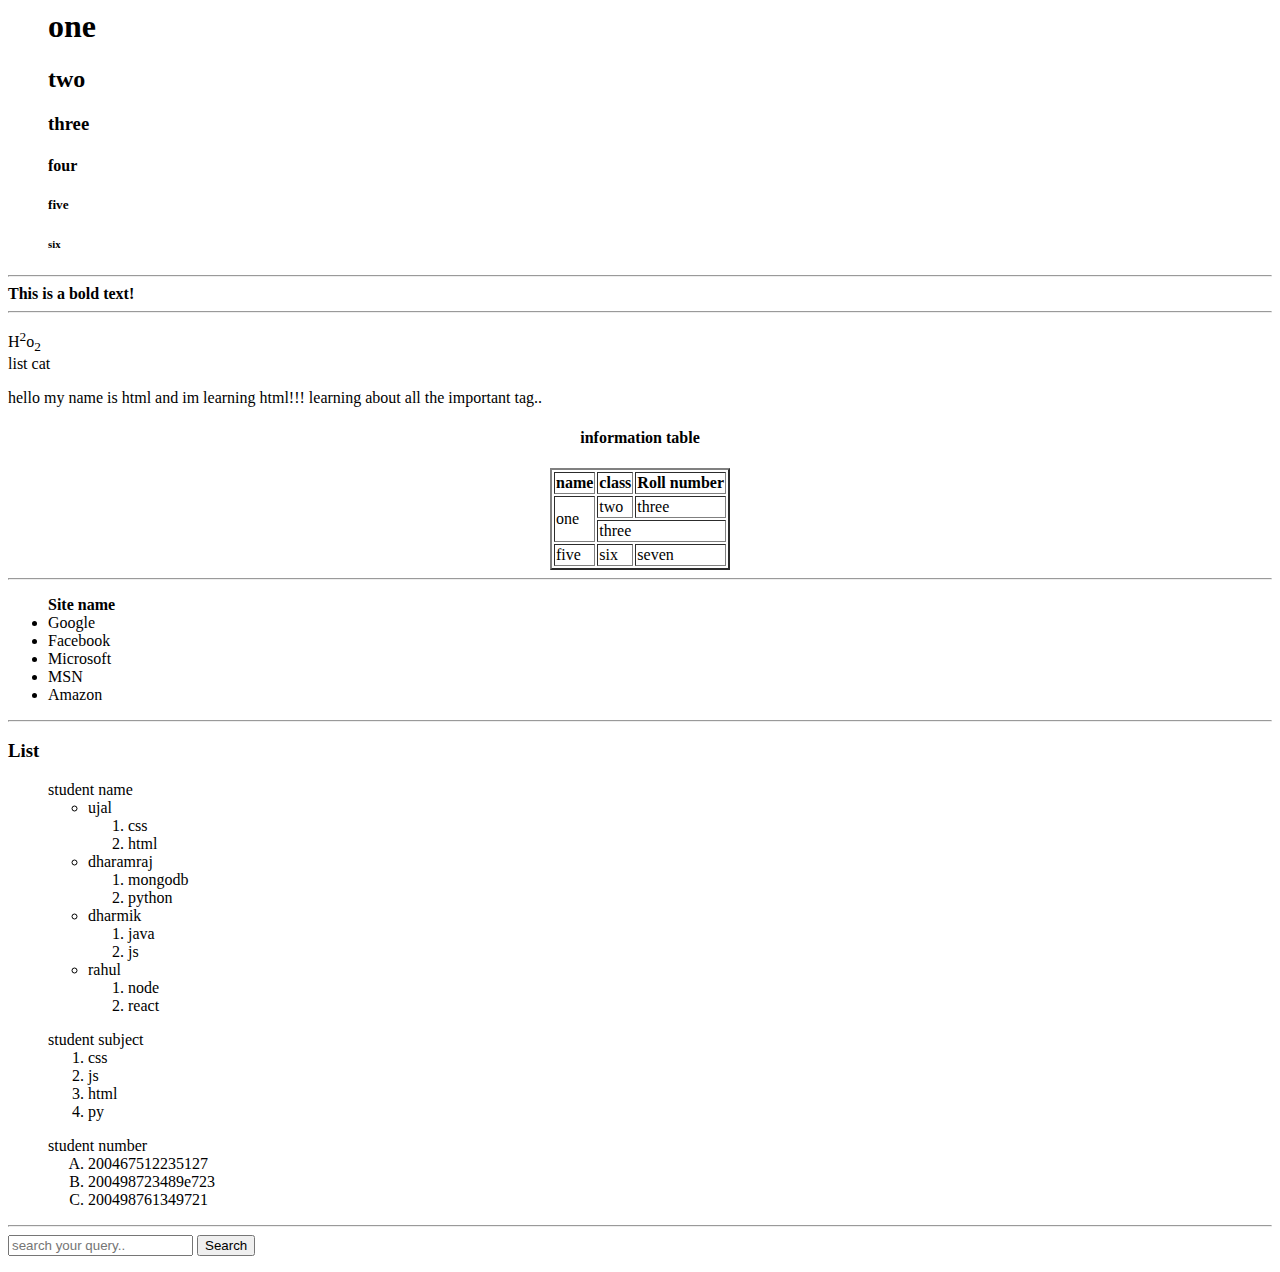
<file: htmlujal/index.html>
<html>
    <head>
        <title>Website</title>
        <style type="text/css">
            #MainUL li ul li{display:none;}
            #MainUL li:hover ul li{display:block;}
            #MAinUL li:hover ul li ul li{display:none;}
            #MainUL li ul li:hover ul li{display:block;}    
            #MainUL li ul li:hover ul li ul li{display:none;}
            #MainUL li ul li ul li:hover ul li{display:block;}
        </style>

    </head>
    <body>
    <ol>

        
        <h1>one</h1>
        <h2>two</h2>
        <h3>three</h3>
        <h4>four</h4>
        <h5>five</h5>
        <h6>six</h6>
    </ol>
        
        <p>
        
            <hr>
                <b>This is a bold text!</b>
            <hr>      
        </p>
    <span>H<sup>2</sup>o<sub>2</sub>    
    </sup></span>
        <div>list cat</div>
        <p>
            hello my name is html and im learning html!!!
            learning about all the important tag..
        </p>

        <table text align="center"  border="2">
            <thead>
                <h4 text align="center">information table</h4>
                <th>name</th>
                <th>class</th>
                <th>Roll number</th>
            </thead>
            <tbody>
                <tr>
                    <td rowspan="2">one</td>
                    <td>two</td>
                    <td>three</td>
                    
                </tr>
                <tr>
                    <td colspan="3">three</td>
                    
                   
                </tr>
                <tr>
                    <td>five</td>
                    <td>six</td>
                    <td>seven</td>
                </tr>
            </tbody>

        </table>
        <hr>
        <ul id="MainUL"> <b>Site name</b>
            <li>Google
				<ul>
					<li>Gmail
						<ul>
							<li>Sign Up</li>
							<li>Sign In
								<ul>
									<li>Sign In As Admin</li>
									<li>Sign In As Member</li>
								</ul>
							</li>
						</ul>
					</li>
					<li>Youtube</li>
					<li>GDrive</li>
					<li>GMap</li>
				</ul>
			</li>
			<li>Facebook</li>
			<li>Microsoft
				<ul>
					<li>Bing</li>
					<li>Linked In</li>
				</ul>
			</li>
			<li>MSN</li>
			<li>Amazon
				<ul>
					<li>AWS</li>
					<li>Ecommerce</li>
					<li>A-ML</li>
				</ul>
			</li>
		</ul>
        <hr>

        <h3>List</h3>

        <ul>student name
        <ul>
            <li>ujal</li><ol>
                <li>css</li>
                <li>html</li>
            </ol>
            <li>dharamraj</li>
            <ol>
                <li>mongodb</li>
                <li>python</li>
            </ol>
            <li>dharmik</li>
            <ol>
                <li>java</li>
                <li>js</li>
            </ol>
            <li>rahul</li>
            <ol>
                <li>node</li>
                <li>react</li>
            </ol>
        </ul>
    </ul>
    <ul>student subject
        <ol>
            <li>css</li>
            <li>js</li>
            <li>html</li>
            <li>py</li>
        </ol>
    </ul>
    <ul>student number
        <ol type="A">
            <li>200467512235127</li>
            <li>200498723489e723</li>
            <li>200498761349721</li>
        </ol>
    </ul>
    
   
        <hr>
		<form>
            <input type="text" placeholder="search your query.."> 
            <button type="button"onclick="alert('Nothing to search!!!')">Search</button>
        </form>
    </body>
</html>
</file>
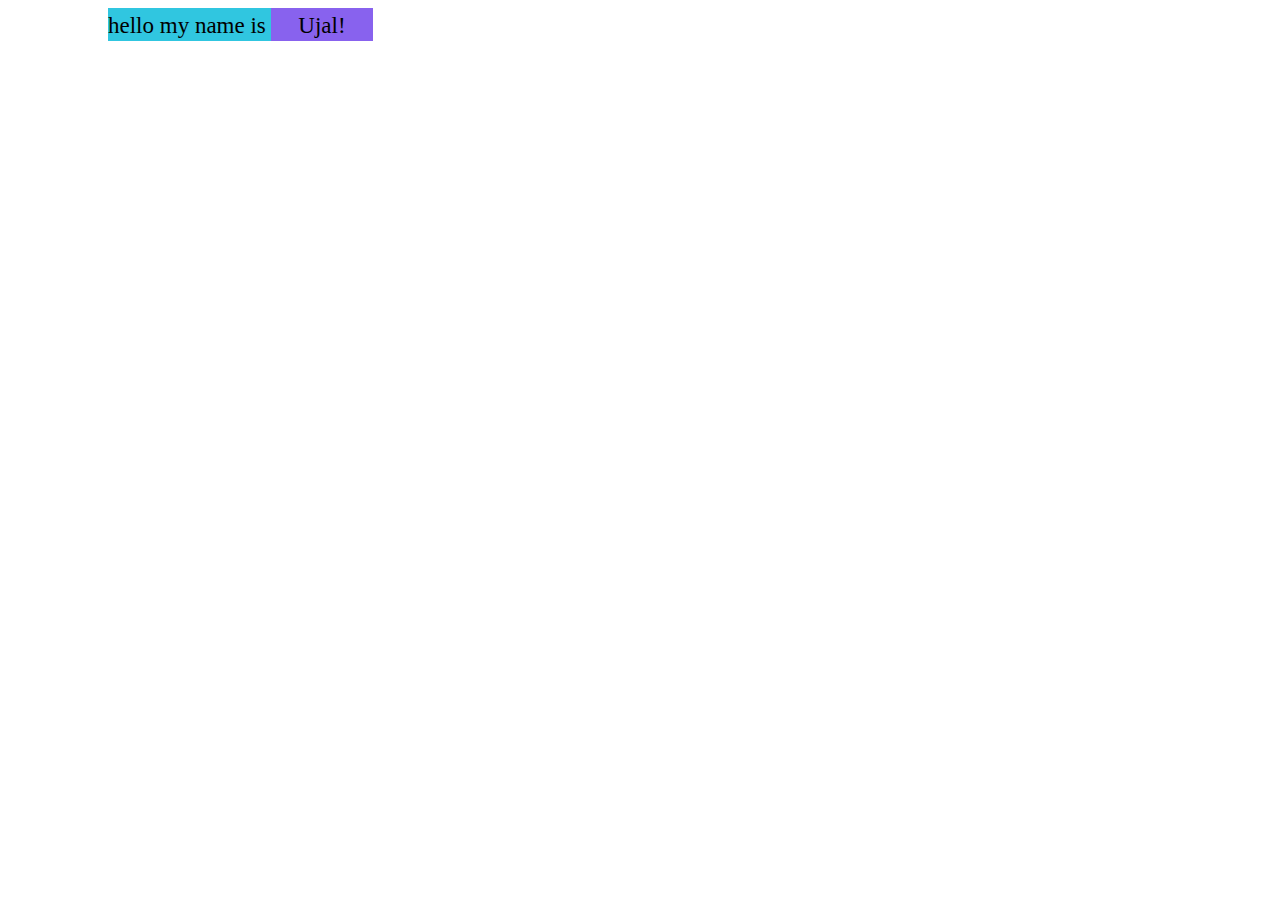
<file: htmlujal/css prac/index.html>
<!DOCTYPE html>
<html lang="en">
<head>
    <meta charset="UTF-8">
    <meta http-equiv="X-UA-Compatible" content="IE=edge">
    <meta name="viewport" content="width=device-width, initial-scale=1.0">
    <title>Css Examples</title>
    <link rel="stylesheet" href="style.css">
    
</head>
<body>
    <div class="words">hello my name is</div>
    <div class="name">Ujal!</div>

    
    
</body>
</html>
</file>
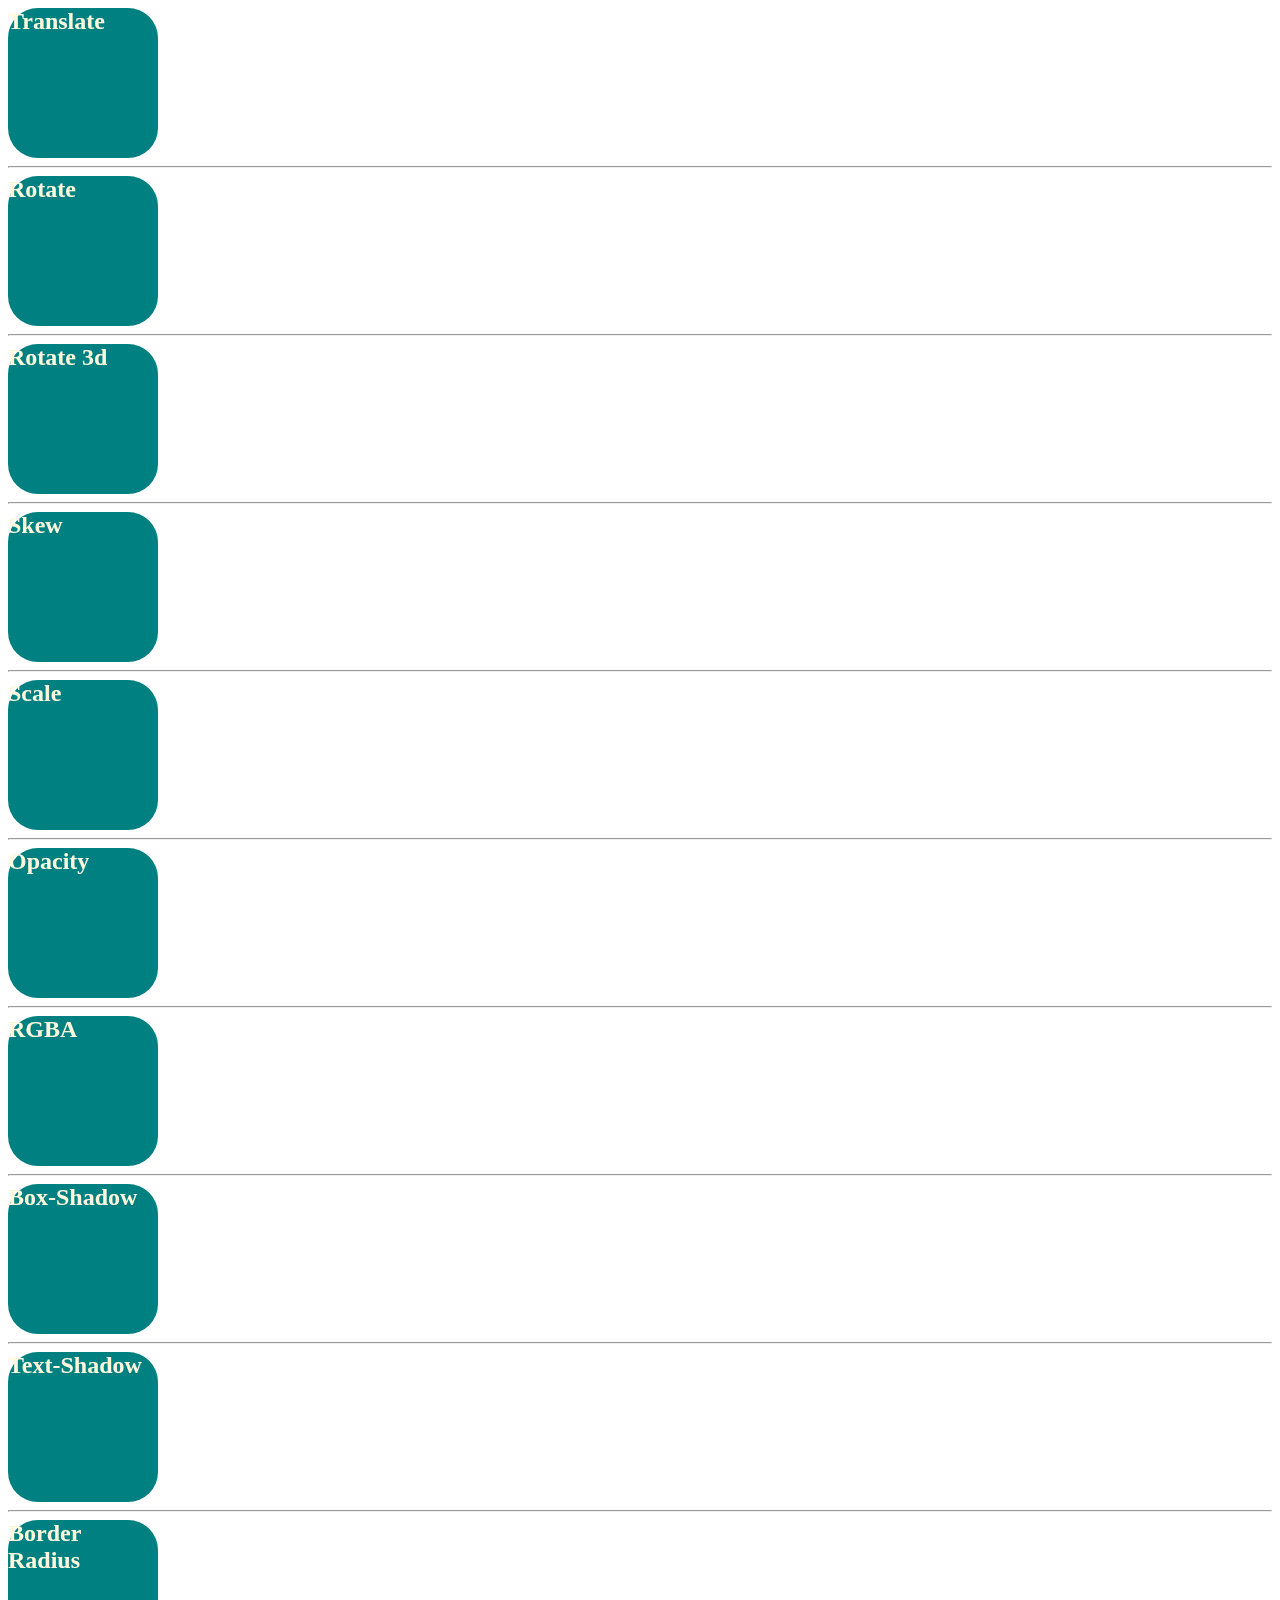
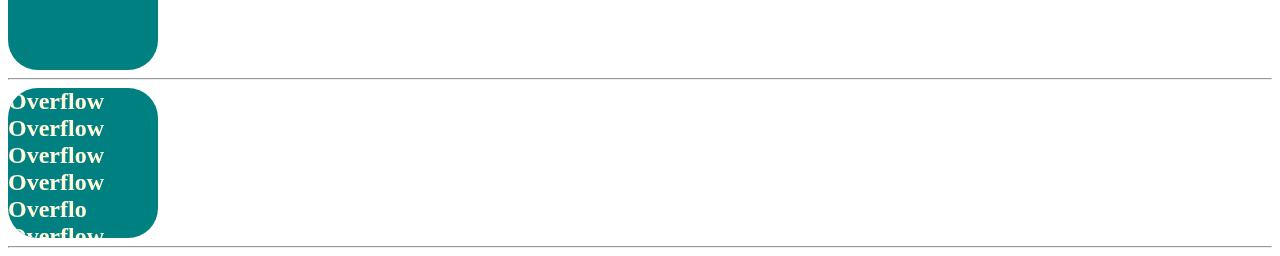
<file: animation.html>
<html>
	<head>
		<title>CSS3 Animation</title>
		<style type="text/css">
			div
			{
				height:150px;
				width:150px;
				font-size:24px;
				font-weight:bold;
				color:#FFF8DC;
				background-color:#008080;
				transition:6s;
				border-radius:20%;
			}
			#TranslateDiv:hover
            {
                -webkit-transform:translate(150px,150px);
                   -moz-transform:translate(150px,150px);
                    -ms-transform:translate(150px,150px);
                     -o-transform:translate(150px,150px);
                        transform:translate(150px,150px);
                      background-color:#FFA07A;
                      color:#F08080; 
            }
			#RotateDiv:hover
            {
                -webkit-transform:rotate(90deg);
                   -moz-transform:rotate(90deg);
                    -ms-transform:rotate(90deg);
                     -o-transform:rotate(90deg);
                        transform:rotate(90deg);
                      background-color:#00FFFF;
                      color:white; 
         
            }
			#RotateDiv3D:hover{
				-webkit-transform:rotate3d(1,1,1,45deg);
                   -moz-transform:rotate3d(1,1,1,45deg);
                    -ms-transform:rotate3d(1,1,1,45deg);
                     -o-transform:rotate3d(1,1,1,45deg);
                        transform:rotate3d(1,1,1,45deg);
                      background-color:#00FFFF;
                      color:Blue; 
         
			}
            #SkewDiv:hover
            {
                -webkit-transform:skew(45deg);
                   -moz-transform:skew(45deg);
                    -ms-transform:skew(45deg);
                     -o-transform:skew(45deg);
                        transform:skew(45deg);
                      background-color:Blue;
                      color:Yellow; 
            }
            #ScaleDiv:hover
            {
                -webkit-transform:scale(1,0.2);
                   -moz-transform:scale(1,0.2);
                    -ms-transform:scale(1,0.2);
                     -o-transform:scale(1,0.2);
                        transform:scale(1,0.2);
                      background-color:Blue;
                      color:Yellow; 
            }
			#OpacityDiv:hover
            {
                opacity:0.3;
            }
            #RGBADiv:hover
            {
                background:rgba(128,128,0,0.5);
            }
            #BoxShadowDiv:hover
            {
                box-shadow:10px 0px 50px #006400;
            }
            #TextShadowDiv:hover
            {
                text-shadow:30px 10px 40px #006400;
            }
			#BorderRadiusDiv:hover
			{
				border-radius:50%;
			}
			#OverFlowDiv{overflow:auto;}
			
		</style>
			
	</head>
	
	
		<body>
        <div id="TranslateDiv">Translate</div><hr />
        <div id="RotateDiv">Rotate</div><hr />
		<div id="RotateDiv3D">Rotate 3d</div><hr />
        <div id="SkewDiv">Skew</div><hr />
        <div id="ScaleDiv">Scale</div><hr />
        <div id="OpacityDiv">Opacity</div><hr />
        <div id="RGBADiv">RGBA</div><hr />
        <div id="BoxShadowDiv">Box-Shadow</div><hr />
        <div id="TextShadowDiv">Text-Shadow</div><hr />
		<div id="BorderRadiusDiv">Border Radius</div><hr />
		<div id="OverFlowDiv">Overflow Overflow Overflow Overflow Overflo Overflow Overflow Overflow Overflow </div><hr />
   
    </body>
	
</html>
</file>
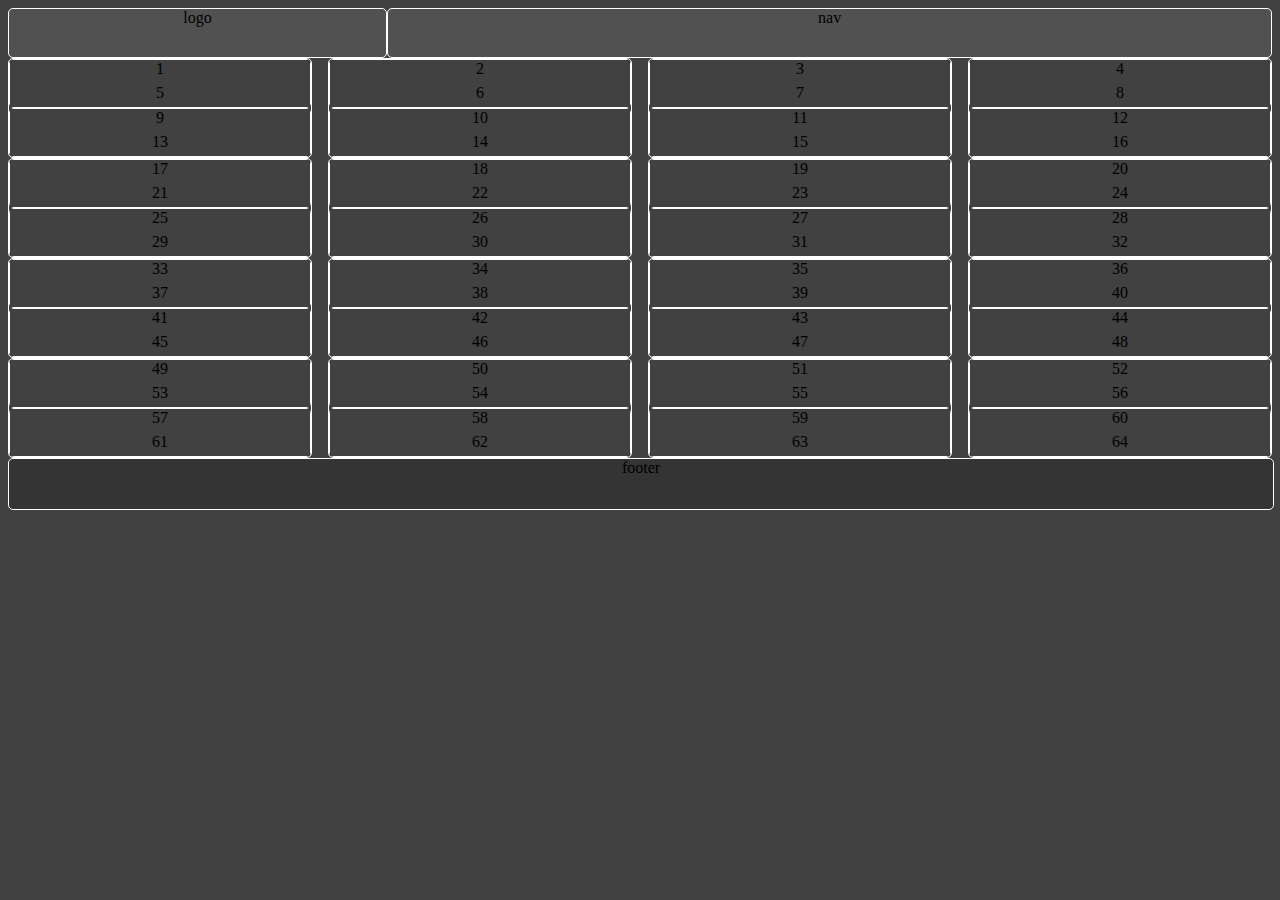
<file: index4.html>
<!DOCTYPE html>
<html lang="en">
<head>
    <meta charset="UTF-8">
    <meta http-equiv="X-UA-Compatible" content="IE=edge">
    <meta name="viewport" content="width=device-width, initial-scale=1.0">
    <title>Document</title>
<style> 

*{
background-color: rgb(65, 65, 65);
text-align:center;
} 


.wrapper{
display: grid;
border: 1px solid white;
background-color:rgba(1,1,1,0.2);
border-radius: 5px;
} 

#wrapper0{
display: grid;
border: 0px solid white;
background-color:rgba(20,20,20,0.5);
border-radius: 1px;
} 
#wrapper0{
    background-color:rgba(87, 85, 85, 0.5);
}

.wrapper1{
display: grid;
border: 1px solid white;
background-color:rgba(1,1,1,0);
border-radius: 5px;
} 



.wrapper2{
display: grid;
border: 1px solid white;
background-color:rgba(1,1,1,1);
border-radius: 5px;
} 
.wrapper2:hover{
    background-color:rgba(1,1,1,0.3);
    text-shadow:10px 10px 40px #006400;
}

.grid_set{
display: grid; grid-template-columns:repeat(4,1fr); 
height: 100px; 
grid-column-gap: 1rem;
}


.whole_grid{
display: grid; 
grid-row-gap: 1rem;
} 

#home_txt{
margin-left: 0px;
margin-top: -10px; text-align: center;
} 

#home_txt:hover{ 
background-color: rgba(119, 119, 119, 0.3); } 

#r1{
height:50px;
display:grid; 
grid-template-columns:30% 70%; 

}

#r1c1{
    background-color: rgba(119, 119, 119, 0.3); 
}
#r1c1:hover{
    background-color: rgba(151, 150, 150, 0.3); 
    text-shadow:10px 10px 40px #006400;
}

#r1c2{
    background-color: rgba(119, 119, 119, 0.3); 
}
#r1c2:hover{
    background-color: rgba(151, 150, 150, 0.3); 
    text-shadow:10px 10px 40px #006400;
}

#ft{
width: 100%; 
height: 50px;
} 


</style>
</head>
<body>

</head>
<body>
<div id="r1">
<div class="wrapper" id="r1c1">logo
</div>
<div class="wrapper" id="r1c2">nav
</div>
</div>
<div id="wrapper0"> 
<div class="grid_set"> 

<div class="wrapper1">
<div class="wrapper2">
<div>1</div>
<div>5</div>
</div> 
<div class="wrapper2">
<div>9</div>
<div>13</div>
</div> 
</div> 

<div class="wrapper1">
<div class="wrapper2">
<div>2</div>
<div>6</div>
</div> 
<div class="wrapper2">
<div>10</div>
<div>14</div>
</div> 
</div> 

<div class="wrapper1">
<div class="wrapper2">
<div>3</div>
<div>7</div>
</div> 
<div class="wrapper2">
<div>11</div>
<div>15</div>
</div> 
</div>


<div class="wrapper1">
<div class="wrapper2">
<div>4</div>
<div>8</div>
</div> 
<div class="wrapper2">
<div>12</div>
<div>16</div>
</div> 
</div> 


</div>
<div class="grid_set"> 

<div class="wrapper1">
<div class="wrapper2">
<div>17</div>
<div>21</div>
</div> 
<div class="wrapper2">
<div>25</div>
<div>29</div>
</div> 
</div> 

<div class="wrapper1">
<div class="wrapper2">
<div>18</div>
<div>22</div>
</div> 
<div class="wrapper2">
<div>26</div>
<div>30</div>
</div> 
</div> 

<div class="wrapper1">
<div class="wrapper2">
<div>19</div>
<div>23</div>
</div> 
<div class="wrapper2">
<div>27</div>
<div>31</div>
</div> 
</div> 


<div class="wrapper1">
<div class="wrapper2">
<div>20</div>
<div>24</div>
</div> 
<div class="wrapper2">
<div>28</div>
<div>32</div>
</div> 
</div> 
</div> 

<div class="grid_set"> 

<div class="wrapper1" id="r3_right">
<div class="wrapper2">
<div>33</div>
<div>37</div>
</div> 
<div class="wrapper2">
<div>41</div>
<div>45</div>
</div> 
</div> 


<div class="wrapper1" id="r3_right">
<div class="wrapper2">
<div>34</div>
<div>38</div>
</div> 
<div class="wrapper2">
<div>42</div>
<div>46</div>
</div> 
</div> 

<div class="wrapper1" id="r3_right">
<div class="wrapper2">
<div>35</div>
<div>39</div>
</div> 
<div class="wrapper2">
<div>43</div>
<div>47</div>
</div> 
</div> 

<div class="wrapper1" id="r3_right">
<div class="wrapper2">
<div>36</div>
<div>40</div>
</div> 
<div class="wrapper2">
<div>44</div>
<div>48</div>
</div> 
</div> 
</div>
<div class="grid_set"> 

<div class="wrapper1">
<div class="wrapper2">
<div>49</div>
<div>53</div>
</div> 
<div class="wrapper2">
<div>57</div>
<div>61</div>
</div> 
</div> 

<div class="wrapper1">
<div class="wrapper2">
<div>50</div>
<div>54</div>
</div> 
<div class="wrapper2">
<div>58</div>
<div>62</div>
</div> 
</div> 

<div class="wrapper1">
<div class="wrapper2">
<div>51</div>
<div>55</div>
</div> 
<div class="wrapper2">
<div>59</div>
<div>63</div>
</div> 
</div> 


<div class="wrapper1">
<div class="wrapper2">
<div>52</div>
<div>56</div>
</div> 
<div class="wrapper2">
<div>60</div>
<div>64</div>
</div> 
</div> 

</div>
</div>
<div class="wrapper" id="ft">footer</div>
      
    </body>
    </html>
</file>
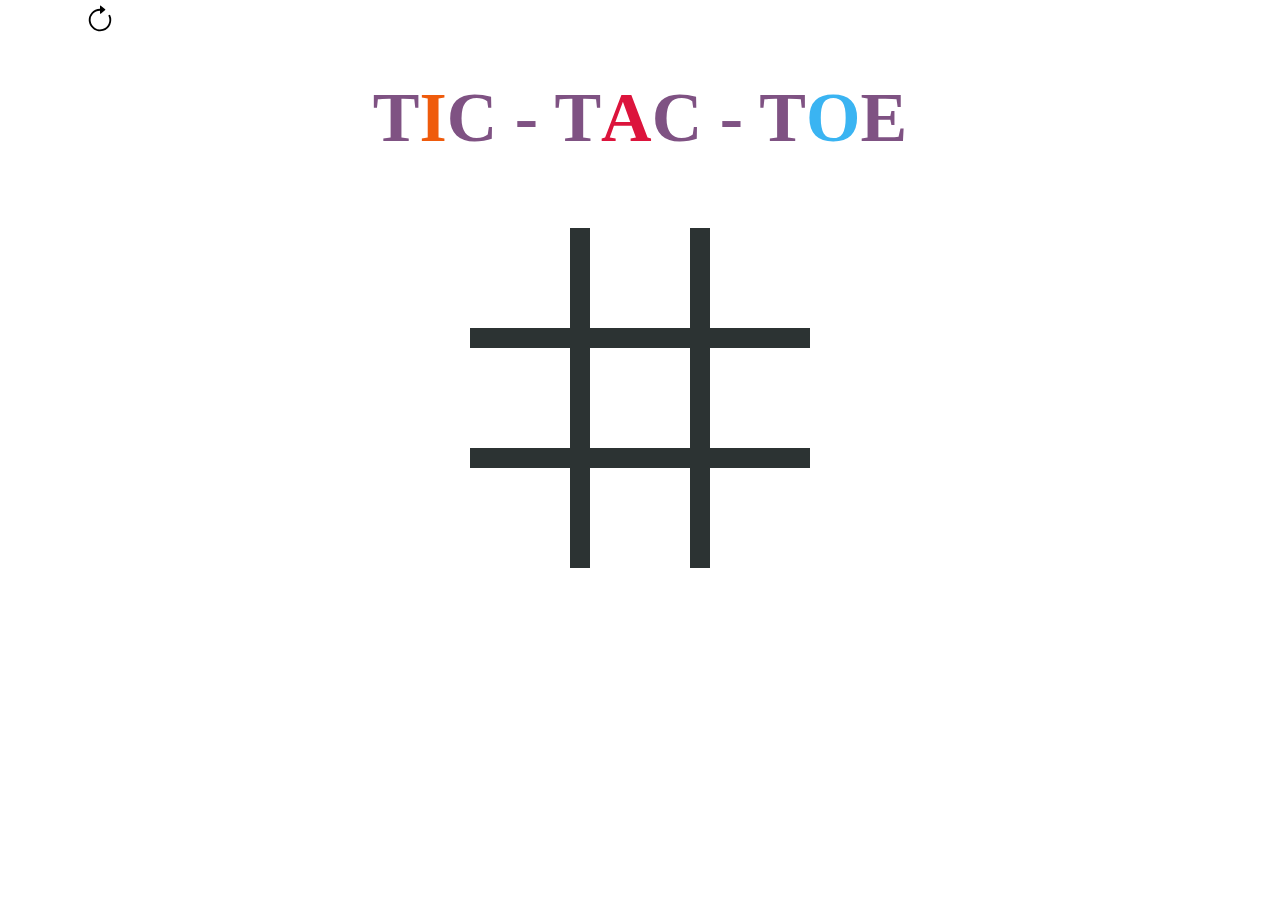
<file: TTT.html>
<!DOCTYPE html>
<html lang="en">
<head>
    <meta charset="UTF-8">
    <meta http-equiv="X-UA-Compatible" content="IE=edge">
    <meta name="viewport" content="width=device-width, initial-scale=1.0">
    <title>tic-tac-toe</title>
    <script src="https://ajax.googleapis.com/ajax/libs/jquery/3.1.1/jquery.min.js" type="text/javascript"></script>
    <!-- CSS only -->
    <link href="https://cdn.jsdelivr.net/npm/bootstrap@5.2.0/dist/css/bootstrap.min.css" rel="stylesheet" integrity="sha384-gH2yIJqKdNHPEq0n4Mqa/HGKIhSkIHeL5AyhkYV8i59U5AR6csBvApHHNl/vI1Bx" crossorigin="anonymous">
    <style>
        .master{
            display: flex;
        }
        .nav{
            display: flex;
            width: 100%;
            justify-content: center;
        }
        .head-text{
            font-family: Corbel; 
            font-size: 70px; 
            color: #7F5283;
            font-weight: bolder;
        }
        .wrapper{
            display: flex;
            border: 0px solid black;
            justify-content: center;
            width: 100%;
            -webkit-user-select: none; /* Safari */
            -ms-user-select: none; /* IE 10 and IE 11 */
            user-select: none; /* Standard syntax */
        }
        .internal{
            border: 0px solid black;
            position: relative;
            /* border: 1px solid red; */
            width: 100px;
            height: 100px;
            cursor: pointer;
        }
        .choice1{
            color: #1f4690;
            left: 0px;
            bottom: -48px;
            position: absolute;
            font-size: 100px;
            font-weight: 900;
            font-family:Arial, Helvetica, sans-serif;
        }
        .choice2{
            color: crimson;
            left: 1px;
            bottom: -48px;
            position: absolute;
            font-size: 100px;
            font-weight: 900;
            font-family:Arial, Helvetica, sans-serif;
        }
        .b_c{
            border: 10px solid #2C3333;
        }
        .b_r{
            border-right:10px solid #2C3333;
        }
        .b_l{
            border-left:10px solid #2C3333;
        }
        .b_t{
            border-top:10px solid #2C3333;
        }
        .b_b{
            border-bottom:10px solid #2C3333;
        }
        .refresh-button{
            position: absolute;
            left: 85px;
            top: 5px;
            cursor:pointer;
        }
    </style>
    <script type="text/javascript">
        $(document).ready(function(){
            $("#b1c1, #b2c1, #b3c1, #b4c1, #b5c1, #b6c1, #b7c1, #b8c1, #b9c1").css("opacity",0)
            $("#b1c2, #b2c2, #b3c2, #b4c2, #b5c2, #b6c2, #b7c2, #b8c2, #b9c2").css("opacity",0)
            $("#rf_bt").click(function(){
                $("#b1c1, #b2c1, #b3c1, #b4c1, #b5c1, #b6c1, #b7c1, #b8c1, #b9c1").css("opacity",0)
                $("#b1c2, #b2c2, #b3c2, #b4c2, #b5c2, #b6c2, #b7c2, #b8c2, #b9c2").css("opacity",0)
            });
            $("#Btn1").click(function(){
                $("#b1c2").css("opacity",0)
                $("#b1c1").css("opacity",1)
            });
            $("#Btn2").click(function(){
                $("#b2c2").css("opacity",0)
                $("#b2c1").css("opacity",1)
            });
            $("#Btn3").click(function(){
                $("#b3c2").css("opacity",0)
                $("#b3c1").css("opacity",1)
            });
            $("#Btn4").click(function(){
                $("#b4c2").css("opacity",0)
                $("#b4c1").css("opacity",1)
            });
            $("#Btn5").click(function(){
                $("#b5c2").css("opacity",0)
                $("#b5c1").css("opacity",1)
            });
            $("#Btn6").click(function(){
                $("#b6c2").css("opacity",0)
                $("#b6c1").css("opacity",1)
            });
            $("#Btn7").click(function(){
                $("#b7c2").css("opacity",0)
                $("#b7c1").css("opacity",1)
            });
            $("#Btn8").click(function(){
                $("#b8c2").css("opacity",0)
                $("#b8c1").css("opacity",1)
            });
            $("#Btn9").click(function(){
                $("#b9c2").css("opacity",0)
                $("#b9c1").css("opacity",1)
            });

            //dbl click
            $("#Btn1").dblclick(function(){
                $("#b1c1").css("opacity",0)
                $("#b1c2").css("opacity",1)
            });
            $("#Btn2").dblclick(function(){
                $("#b2c1").css("opacity",0)
                $("#b2c2").css("opacity",1)
            });
            $("#Btn3").dblclick(function(){
                $("#b3c1").css("opacity",0)
                $("#b3c2").css("opacity",1)
            });
            $("#Btn4").dblclick(function(){
                $("#b4c1").css("opacity",0)
                $("#b4c2").css("opacity",1)
            });
            $("#Btn5").dblclick(function(){
                $("#b5c1").css("opacity",0)
                $("#b5c2").css("opacity",1)
            });
            $("#Btn6").dblclick(function(){
                $("#b6c1").css("opacity",0)
                $("#b6c2").css("opacity",1)
            });
            $("#Btn7").dblclick(function(){
                $("#b7c1").css("opacity",0)
                $("#b7c2").css("opacity",1)
            });
            $("#Btn8").dblclick(function(){
                $("#b8c1").css("opacity",0)
                $("#b8c2").css("opacity",1)
            });
            $("#Btn9").dblclick(function(){
                $("#b9c1").css("opacity",0)
                $("#b9c2").css("opacity",1)
            });
            
        });
    </script>
</head>
<body>
    <div class="master">
        <div class="nav">
            <p class="head-text">T</p><p class="head-text" style="color:#EF5B0C ;">I</p>
            <p class="head-text">C - T</p>
            <p class="head-text" style="color:crimson ;">A</p>
            <p class="head-text">C - T</p>
            <p class="head-text" style="color:#3AB4F2 ;">O</p>
            <p class="head-text" >E</p>
        </div>
        <div>
            </div>
    </div>
    <div class="wrapper">
        <div class="refresh-button">
            
            <svg id="rf_bt"width="30px" height="30px" xmlns="http://www.w3.org/2000/svg" width="16" height="16" fill="currentColor" class="bi bi-arrow-clockwise" viewBox="0 0 16 16">
                <path fill-rule="evenodd" d="M8 3a5 5 0 1 0 4.546 2.914.5.5 0 0 1 .908-.417A6 6 0 1 1 8 2v1z"/>
                <path d="M8 4.466V.534a.25.25 0 0 1 .41-.192l2.36 1.966c.12.1.12.284 0 .384L8.41 4.658A.25.25 0 0 1 8 4.466z"/>
            </svg>
        </div>
        <div class="internal b_r b_b" id="Btn1"> 
            <p class="choice1" id="b1c1">O</p>
            <p class="choice2" id="b1c2">X</p>
             
        </div>
        <div class="internal b_l b_b b_r" id="Btn2">
            <p class="choice1" id="b2c1">O</p>
            <p class="choice2" id="b2c2">X</p>
        </div>
        <div class="internal b_b b_l" id="Btn3">
            <p class="choice1" id="b3c1">O</p>
            <p class="choice2" id="b3c2">X</p>
        </div>
        
        
    </div>
    <div class="wrapper">
        <div class="internal b_t b_b b_r" id="Btn4">
            <p class="choice1" id="b4c1">O</p>
            <p class="choice2" id="b4c2">X</p>
        </div>
        <div class="internal b_c" id="Btn5">
            <p class="choice1" id="b5c1">O</p>
            <p class="choice2" id="b5c2">X</p>
        </div>
        <div class="internal b_l b_t b_b" id="Btn6">
            <p class="choice1" id="b6c1">O</p>
            <p class="choice2" id="b6c2">X</p>
        </div>
    </div>
    <div class="wrapper">
        <div class="internal b_t b_r" id="Btn7">
            <p class="choice1" id="b7c1">O</p>
            <p class="choice2" id="b7c2">X</p>
        </div>
        <div class="internal b_r b_l b_t" id="Btn8">
            <p class="choice1" id="b8c1">O</p>
            <p class="choice2" id="b8c2">X</p>
        </div>
        <div class="internal b_l b_t" id="Btn9">
            <p class="choice1" id="b9c1">O</p>
            <p class="choice2" id="b9c2">X</p>
        </div>
    </div>
</body>
</html>
</file>
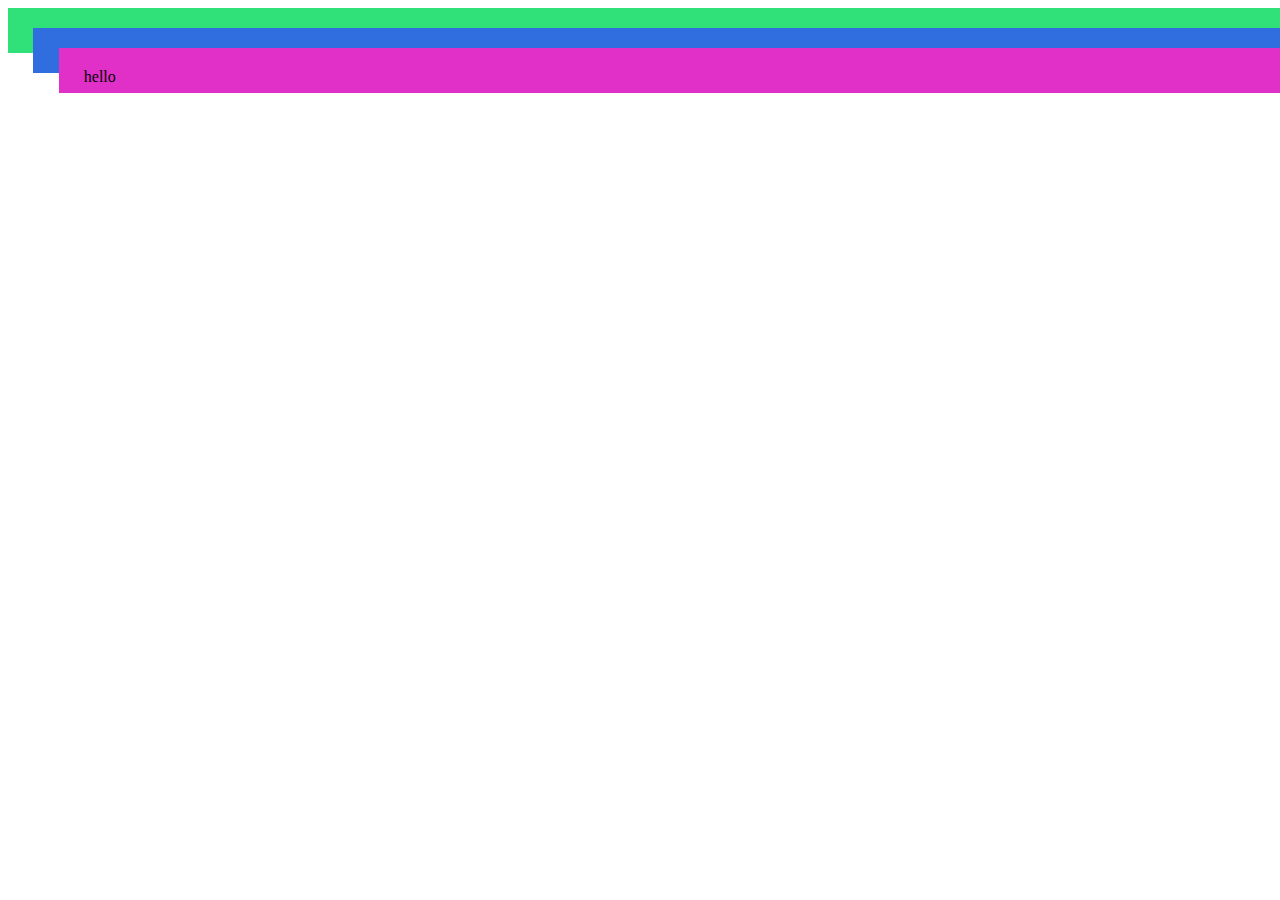
<file: htmlujal/css prac/index2.html>
<!DOCTYPE html>
<html lang="en">
<head>
    <meta charset="UTF-8">
    <meta http-equiv="X-UA-Compatible" content="IE=edge">
    <meta name="viewport" content="width=device-width, initial-scale=1.0">
    <title>Css Examples</title>
    <link rel="stylesheet" href="index2.css">
    
</head>
<body>
<div id="d1">
    <div id="d2">
        <div id="d3">hello</div>
    </div>    
</div>    
</body>
</html>
</file>
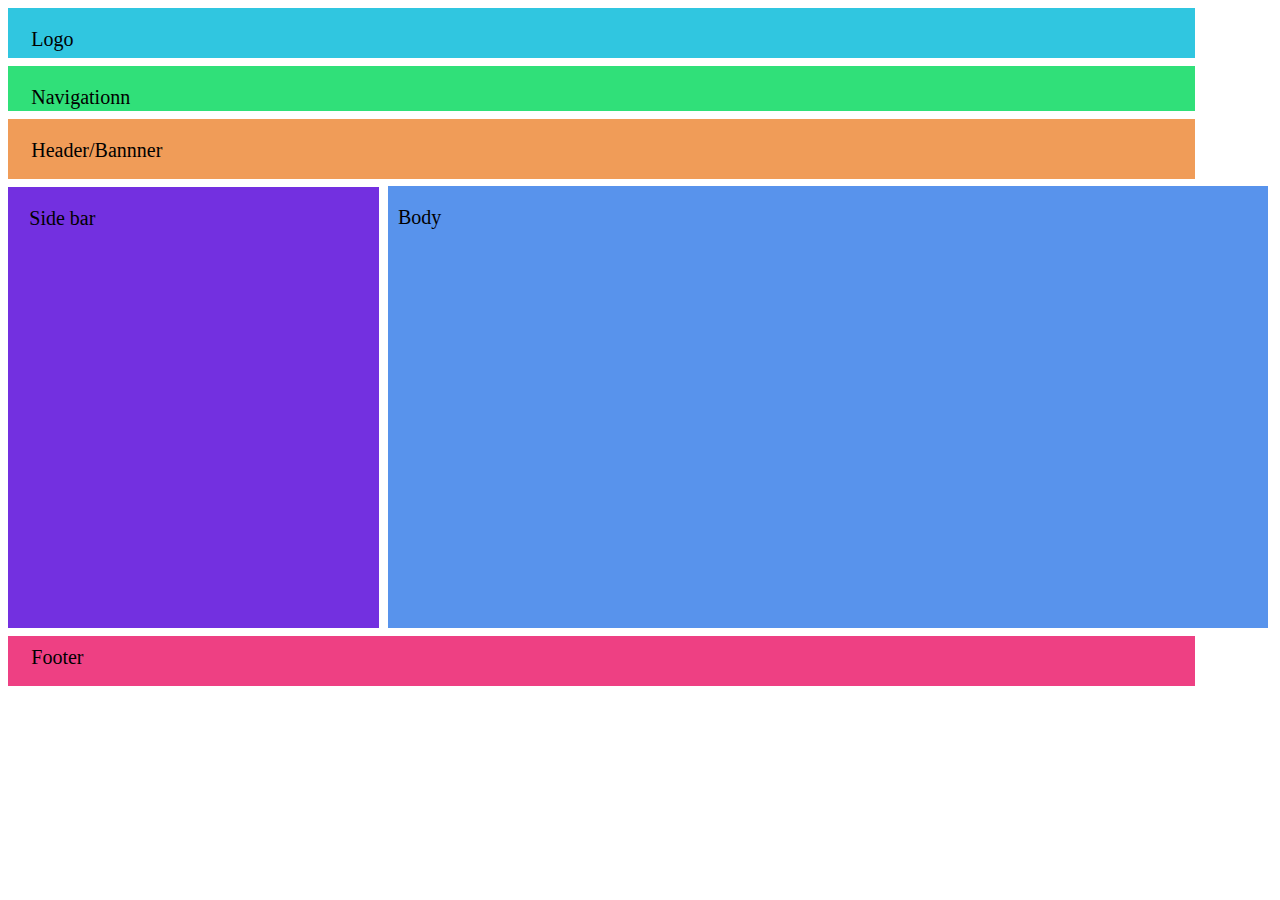
<file: htmlujal/css prac/layout.html>
<!DOCTYPE html>
<html lang="en">
<head>
    <meta charset="UTF-8">
    <meta http-equiv="X-UA-Compatible" content="IE=edge">
    <meta name="viewport" content="width=device-width, initial-scale=1.0">
    <title>Layout 1</title>
    <link rel="stylesheet" href="layout_style.css">
    
</head>
<body>
<div>
    <div id=r1>Logo</div>
    <div id=r2>Navigationn</div>
    <div id=r3>Header/Bannner</div>
    <div id="r4">
        <div id=r4c1>Side bar</div>
        <div id=r4c2>Body</div>
    </div>

    <div id=r5>Footer</div>
    
</div>    
</body>
</html>
</file>
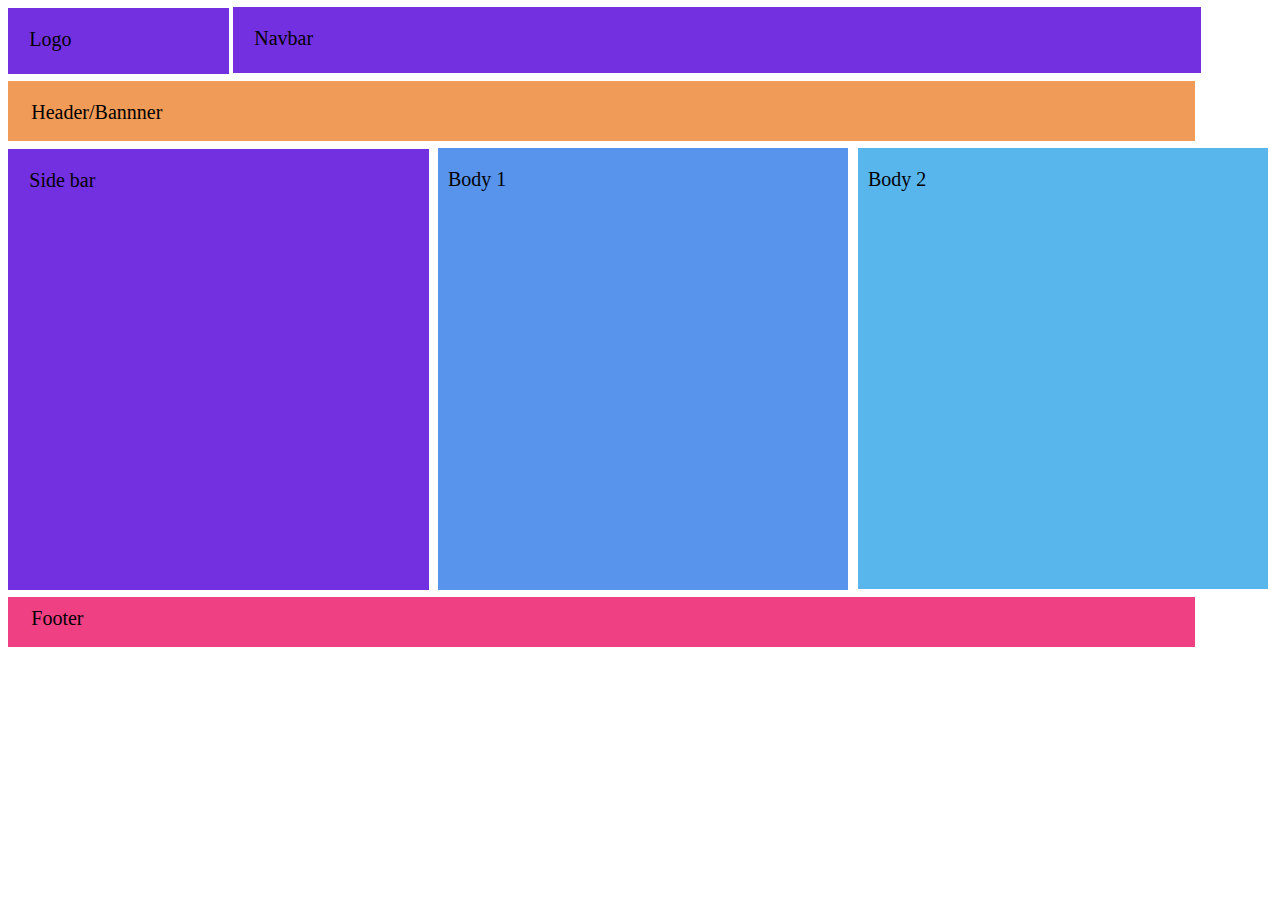
<file: htmlujal/css prac/layout2.html>
<!DOCTYPE html>
<html lang="en">
<head>
    <meta charset="UTF-8">
    <meta http-equiv="X-UA-Compatible" content="IE=edge">
    <meta name="viewport" content="width=device-width, initial-scale=1.0">
    <title>Layout 2</title>
    <link rel="stylesheet" href="layout_style2.css">
    
</head>
<body>
<div>
    <div>
        <div id="r1c1">Logo</div>
        <div id="r1c2">Navbar</div>
    </div>
    <div id=r3>Header/Bannner</div>
    <div id="r4">
        <div id=r4c1>Side bar</div>
        <div id=r4c2>Body 1</div>
        <div id=r4c3>Body 2</div>
    </div>

    <div id=r5>Footer</div>
    
</div>    
</body>
</html>
</file>
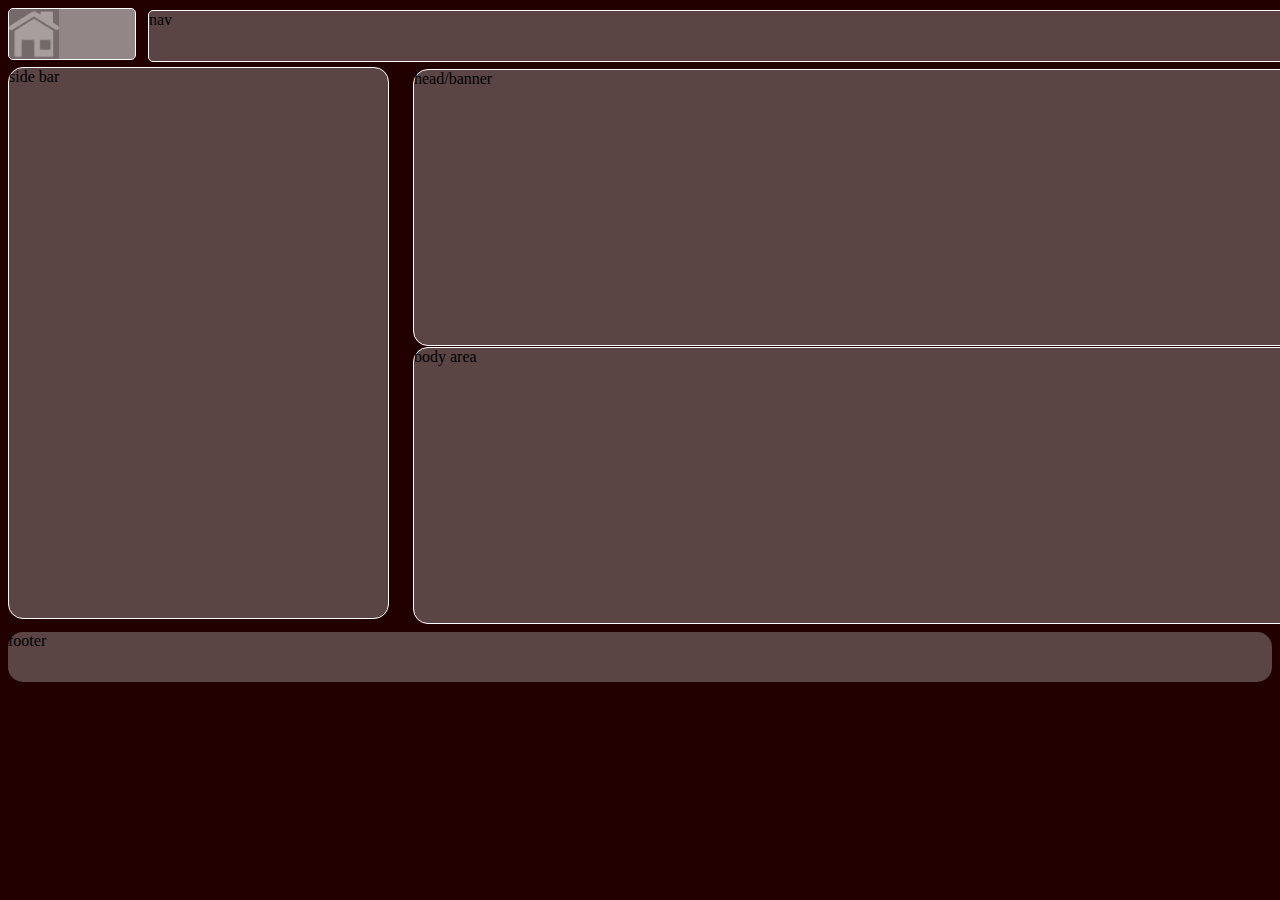
<file: htmlujal/css prac/layouts/layout3.html>
<!DOCTYPE html>
<html lang="en">
<head>
    <meta charset="UTF-8">
    <meta http-equiv="X-UA-Compatible" content="IE=edge">
    <meta name="viewport" content="width=device-width, initial-scale=1.0">
    <title>Layout 3</title>
    <link rel="stylesheet" href="layout_style3.css">
</head>
<body>
    <div class="wrap">
        <div>
            
            <div class="border_main" id="r1c1">
                <img id="logo1" src="home1.png" alt="home">
                
            </div>
            <div class="border_main" id="r1c2">nav</div>
        </div>
        <div>
            <div class="border_main"id="r2c1">side bar</div>
            <div class="border_main"id="r2c2">head/banner</div>
            <div class="border_main"id="r2c3">body area</div>
        </div>       
        
        <div id="r3">footer</div>
    </div>
</body>
</html>
</file>
<file: htmlujal/css prac/style.css>
.words {
    background-color: rgb(48, 198, 224);
    height: 28px;
    width: 164px;
    font-size: 23px;
    padding-top: 5px;
    margin-bottom: -33px;
    text-align: left;
}

.name {
    background-color: rgb(136, 98, 238);
    height: 28px;
    width: 102px;
    font-size: 23px;
    padding-top: 5px;
    margin-left: 263px;
    text-align: center;
}

div {
    display: block;
    margin-left: 100px;
}
</file>
<file: htmlujal/css prac/index2.css>
#d1{
    background-color: rgb(48, 224, 121);
    width: 100%;
    padding-left: 2%;
    height: 25px;
    padding-top: 20px;
    margin-left: 0%;
}

#d2{
    background-color: rgb(48, 110, 224);
    width: 100%;
    padding-left: 2%;
    height: 25px;
    padding-top: 20px;
    margin-left: 0%;
}

#d3{
    background-color: rgb(224, 48, 200);
    width: 100%;
    padding-left: 2%;
    height: 25px;
    padding-top: 20px;
    margin-left: 0%;
}
</file>
<file: htmlujal/css prac/layout_style.css>
*{
    font-size: 20px;
}


#r1{
    
    background-color: rgb(48, 198, 224);
    width: 100%;
    padding-left: 2%;
    height: 20px;
    padding-top: 20px;
    margin-left: -100px;
    margin-bottom: 8px;
    padding-bottom: 10px;
}

#r2{
    background-color: rgb(48, 224, 121);
    width: 100%;
    margin-bottom: 8px;
    padding-left: 2%;
    height: 25px;
    padding-top: 20px;
    margin-left: -100px;
}

#r3{
    background-color: rgb(240, 156, 88);
    width: 100%;
    margin-bottom: 8px;
    padding-left: 2%;
    height: 40px;
    padding-top: 20px;
    margin-left: -100px;
}

#r1c1{
    background-color: rgb(115, 48, 224);
    width: 200px;
    margin-bottom: 8px;
    padding-left: 2%;
    height: 25px;
    padding-top: 20px;
    margin-left: -200px;
    padding-bottom: 2%;
    
}

#r1c2{
    background-color: rgb(115, 48, 224);
    width: 95%;
    margin-bottom: 8px;
    padding-left: 2%;
    height: 25px;
    padding-top: 20px;
    margin-left: 25px;
    padding-bottom: 2%;
    margin-top: -75.5px;
    
}

#r4c1{
    background-color: rgb(115, 48, 224);
    width: 350px;
    margin-bottom: 8px;
    padding-left: 2%;
    height: 400px;
    padding-top: 20px;
    margin-left: -200px;
    padding-bottom: 2%;
    
}

#r4c2{
    background-color: rgb(88, 147, 236);
    width: 870px;
    margin-bottom: 8px;
    padding-left: 10px;
    height: 400px;
    padding-top: 20px;
    margin-left: 180px;
    padding-bottom: 2%;
    margin-top: -450px;
}

#r5{
    background-color: rgb(238, 64, 131);
    width: 100%;
    padding-left: 2%;
    height: 35px;
    padding-top: 10px;
    margin-left: -100px;
    padding-bottom: 5px;
}



.words {
    background-color: rgb(48, 198, 224);
    height: 28px;
    width: 164px;
    font-size: 23px;
    padding-top: 5px;
    margin-bottom: -33px;
    text-align: left;
}

.name {
    background-color: rgb(136, 98, 238);
    height: 28px;
    width: 102px;
    font-size: 23px;
    padding-top: 5px;
    margin-left: 263px;
    text-align: center;
}

div {
    display: block;
    margin-left: 100px;
}
</file>
<file: htmlujal/css prac/layout_style2.css>
*{
    font-size: 20px;
}


#r1{
    
    background-color: rgb(48, 198, 224);
    width: 100%;
    padding-left: 2%;
    height: 20px;
    padding-top: 20px;
    margin-left: -100px;
    margin-bottom: 8px;
    padding-bottom: 10px;
}

#r2{
    background-color: rgb(48, 224, 121);
    width: 100%;
    margin-bottom: 8px;
    padding-left: 2%;
    height: 25px;
    padding-top: 20px;
    margin-left: -100px;
}

#r3{
    background-color: rgb(240, 156, 88);
    width: 100%;
    margin-bottom: 8px;
    padding-left: 2%;
    height: 40px;
    padding-top: 20px;
    margin-left: -100px;
}

#r1c1{
    background-color: rgb(115, 48, 224);
    width: 200px;
    margin-bottom: 8px;
    padding-left: 2%;
    height: 25px;
    padding-top: 20px;
    margin-left: -200px;
    padding-bottom: 2%;
    
}

#r1c2{
    background-color: rgb(115, 48, 224);
    width: 89%;
    margin-bottom: 8px;
    padding-left: 2%;
    height: 25px;
    padding-top: 20px;
    margin-left: 25px;
    padding-bottom: 2%;
    margin-top: -75.5px;
    
}

#r4c1{
    background-color: rgb(115, 48, 224);
    width: 400px;
    margin-bottom: 8px;
    padding-left: 2%;
    height: 400px;
    padding-top: 20px;
    margin-left: -200px;
    padding-bottom: 2%;
    
}

#r4c2{
    background-color: rgb(88, 147, 236);
    width: 400px;
    margin-bottom: 8px;
    padding-left: 10px;
    height: 400px;
    padding-top: 20px;
    margin-left: 230px;
    padding-bottom: 2%;
    margin-top: -450px;
}

#r4c3{
    background-color: rgb(88, 182, 236);
    width: 400px;
    margin-bottom: 8px;
    padding-left: 10px;
    height: 400px;
    padding-top: 20px;
    margin-left: 650px;
    padding-bottom: 2%;
    margin-top: -450px;
}

#r5{
    background-color: rgb(238, 64, 131);
    width: 100%;
    padding-left: 2%;
    height: 35px;
    padding-top: 10px;
    margin-left: -100px;
    padding-bottom: 5px;
}



.words {
    background-color: rgb(48, 198, 224);
    height: 28px;
    width: 164px;
    font-size: 23px;
    padding-top: 5px;
    margin-bottom: -33px;
    text-align: left;
}

.name {
    background-color: rgb(136, 98, 238);
    height: 28px;
    width: 102px;
    font-size: 23px;
    padding-top: 5px;
    margin-left: 263px;
    text-align: center;
}

div {
    display: block;
    margin-left: 100px;
}
</file>
<file: htmlujal/css prac/layouts/layout_style3.css>
*{
    background-color: rgb(34, 0, 0);
}

.wrap{
    
    color:black;
    grid-template-rows: auto;
}

.wrapper{
    background-color: beige;
    
}

.border_main{
    border: 1px solid rgb(255, 255, 255);
}
#r1c1{
    background-color: rgba(225, 225, 225, 0.596);
    display: grid;
    width: 10%;
    height: 50px;
    border-radius: 5px;
}
#r1c1:hover {
    background-color: rgba(300, 300, 300, 0.5);
  }

#logo1{
    width: 50px;
    height: 50px;
    opacity: 0.2;
    margin-right: auto;
}
#logo1:hover{
    opacity: 0.5;
}
#r1c2{
    background-color: rgba(225, 225, 225, 0.3);
    display: grid;
    width: 90%;
    height: 50px;
    margin-left: 140px;
    margin-top: -50px;
    border-radius: 5px;

}

#r2c1{
    background-color: rgba(225, 225, 225, 0.3);
    display: grid;
    width: 30%;
    height: 550px;
    margin-right: 100px;
    border-radius: 15px;
    margin-top: 5px;
}

#r2c2{
    background-color: rgba(225, 225, 225, 0.3);
    display: grid;
    width: 70%;
    height: 275px;
    margin-left: 405px;
    margin-top: -550px;
    border-radius: 15px;
    
}


#r2c3{
    background-color: rgba(225, 225, 225, 0.3);
    display: grid;
    width: 70%;
    height: 275px;
    margin-left: 405px;
    margin-top: 1px;
    border-radius: 15px;
}

#r3{
    background-color: rgba(225, 225, 225, 0.3);
    display: grid;
    width: 100%;
    height: 50px;
    border-radius: 15px;
    margin-top: 8px;
}
</file>
